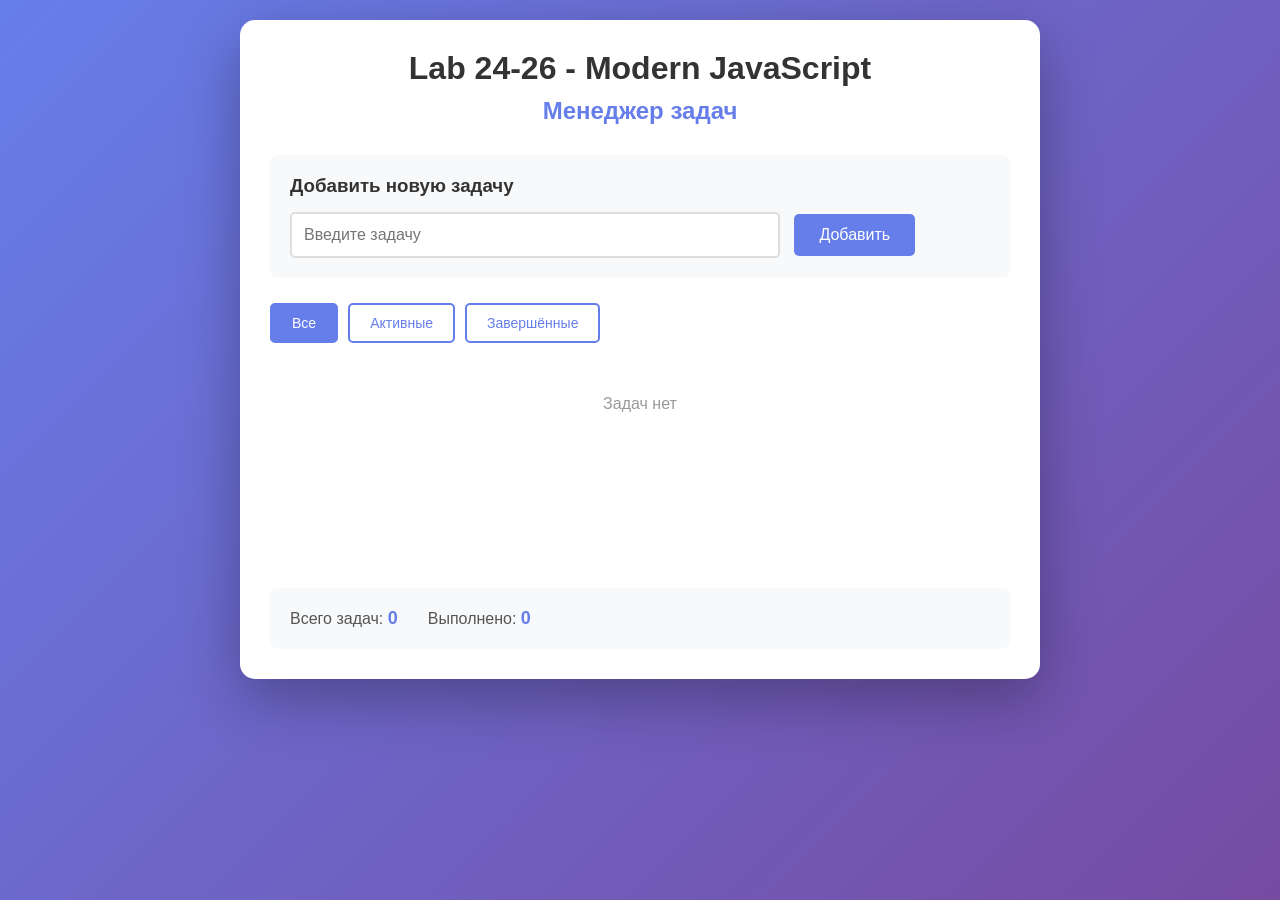
<file: index.html>
<!DOCTYPE html>
<html lang="ru-Ru">
<head>
    <meta charset="UTF-8">
    <meta name="viewport" content="width=device-width, initial-scale=1.0">
    <title>Lab24-26 - Modern JavaScript</title>
    <link rel="stylesheet" href="style.css">
</head>
<body>
    <div class="container">
        <h1>Lab 24-26 - Modern JavaScript</h1>
        <h2>Менеджер задач</h2>
        <div class="task-form">
            <h3>Добавить новую задачу</h3>
            <input type="text" id="taskInput" placeholder="Введите задачу"/>
            <button id="addTask">Добавить</button>
        </div>
        <div class="filters">
            <button class="filter-btn active" data-filter="all">Все</button>
            <button class="filter-btn" data-filter="активные">Активные</button>
            <button class="filter-btn" data-filter="completed">Завершённые</button>
        </div>
        <div id="taskList" class="task-list"></div>

        <div class="stats">
            <p>Всего задач: <span id="totalTasks">0</span></p>
            <p>Выполнено: <span id="completedTasks">0</span></p>
        </div>
    </div>
    <script type="module" src="js/api.js"></script>
</body>
</html>
</file>
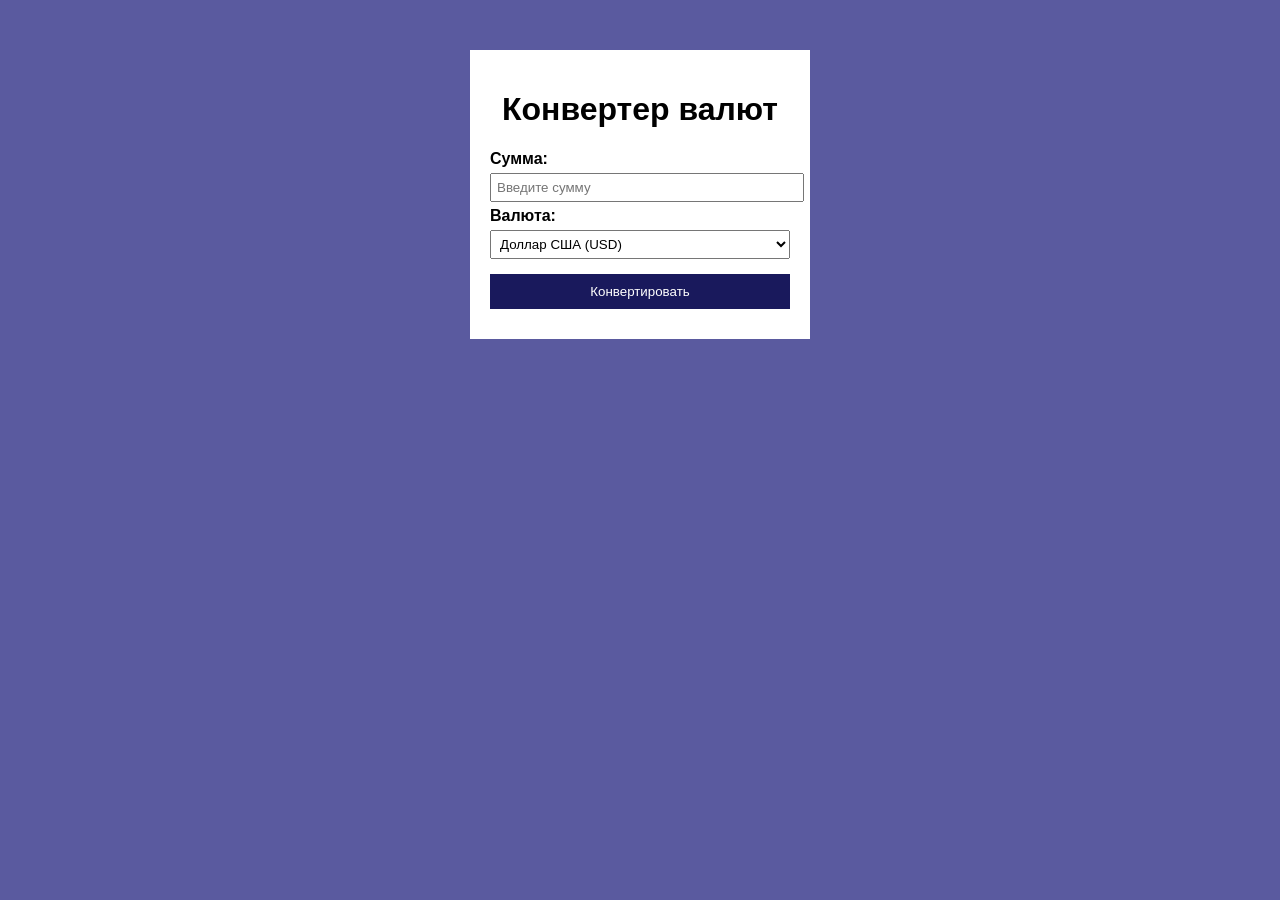
<file: convert/convert.html>
<!DOCTYPE html>
<html lang="ru">
<head>
    <meta charset="UTF-8">
    <meta name="viewport" content="width=device-width, initial-scale=1.0">
    <title>Конвертер валют</title>
    <link rel="stylesheet" href="convert.css">
</head>
<body>
    <div class="container">
        <h1>Конвертер валют</h1>
        
        <div class="input-group">
            <label for="amount">Сумма:</label>
            <input type="number" id="amount" placeholder="Введите сумму">
            <div class="error" id="amountError">Введите сумму</div>
        </div>
        <div class="input-group">
            <label for="currency">Валюта:</label>
            <select id="currency">
                <option value="USD">Доллар США (USD)</option>
                <option value="EUR">Евро (EUR)</option>
                <option value="GBP">Фунт стерлингов (GBP)</option>
                <option value="CNY">Китайский юань (CNY)</option>
                <option value="JPY">Японская иена (JPY)</option>
            </select>
        </div>

        <button id="convertBtn">Конвертировать</button>

        <div class="result" id="result">
            <h3>Результат:</h3>
            <div class="result-value" id="resultValue"></div>
        </div>
    </div>

    <script src="convert.js"></script>
</body>
</html>
</file>
<file: style.css>
* {
    margin: 0;
    padding: 0;
    box-sizing: border-box;
}

body {
    font-family: Arial, sans-serif;
    background: linear-gradient(135deg, #667eea 0%, #764ba2 100%);
    min-height: 100vh;
    padding: 20px;
}

.container {
    max-width: 800px;
    margin: 0 auto;
    background: white;
    border-radius: 15px;
    padding: 30px;
    box-shadow: 0 20px 60px rgba(0,0,0,0.3);
}

h1 {
    text-align: center;
    color: #333;
    margin-bottom: 10px;
}

h2 {
    text-align: center;
    color: #667eea;
    margin-bottom: 30px;
}

h3 {
    margin-bottom: 15px;
    color: #333;
}
.task-form {
    margin-bottom: 25px;
    padding: 20px;
    background: #f8f9fa;
    border-radius: 8px;
}

#taskInput {
    width: 70%;
    padding: 12px;
    border: 2px solid #ddd;
    border-radius: 5px;
    font-size: 16px;
    margin-right: 10px;
}

#taskInput:focus {
    outline: none;
    border-color: #667eea;
}

#addTask {
    padding: 12px 25px;
    background: #667eea;
    color: white;
    border: none;
    border-radius: 5px;
    font-size: 16px;
    cursor: pointer;
    transition: background 0.3s;
}

#addTask:hover {
    background: #5568d3;
}
.filters {
    margin-bottom: 20px;
    display: flex;
    gap: 10px;
}

.filter-btn {
    padding: 10px 20px;
    border: 2px solid #667eea;
    background: white;
    color: #667eea;
    border-radius: 5px;
    cursor: pointer;
    transition: all 0.3s;
    font-size: 14px;
}

.filter-btn:hover {
    background: #f0f0f0;
}

.filter-btn.active {
    background: #667eea;
    color: white;
}
.task-list {
    margin-bottom: 25px;
    min-height: 200px;
}

.task-item {
    display: flex;
    justify-content: space-between;
    align-items: center;
    padding: 15px;
    margin-bottom: 10px;
    background: #f8f9fa;
    border-radius: 5px;
    border-left: 4px solid #667eea;
    transition: all 0.3s;
}

.task-item:hover {
    background: #e9ecef;
    transform: translateX(5px);
}

.task-item.completed {
    opacity: 0.6;
    border-left-color: #28a745;
}

.task-content {
    display: flex;
    align-items: center;
    gap: 12px;
    flex: 1;
}

.task-checkbox {
    width: 20px;
    height: 20px;
    cursor: pointer;
}

.task-text {
    font-size: 16px;
    color: #333;
}

.task-item.completed .task-text {
    text-decoration: line-through;
    color: #999;
}

.task-delete {
    padding: 8px 15px;
    background: #dc3545;
    color: white;
    border: none;
    border-radius: 5px;
    cursor: pointer;
    transition: background 0.3s;
}

.task-delete:hover {
    background: #c82333;
}

.stats {
    padding: 20px;
    background: #f8f9fa;
    border-radius: 8px;
    display: flex;
    gap: 30px;
}

.stats p {
    font-size: 16px;
    color: #555;
}

.stats span {
    font-weight: bold;
    color: #667eea;
    font-size: 18px;
}
</file>
<file: convert/convert.css>
body {
    background: rgb(90, 90, 159);
    font-family: Arial;
}

.container {
    background: white;
    width: 300px;
    margin: 50px auto;
    padding: 20px;
}

h1 {
    text-align: center;
}

label {
    font-weight: bold;
}

input, select {
    width: 100%;
    padding: 5px;
    margin: 5px 0;
}

button {
    width: 100%;
    padding: 10px;
    margin: 10px 0;
    background: rgb(25, 25, 92);
    color: white;
    border: none;
    cursor: pointer;
}

.result {
    background: #eee;
    padding: 10px;
    text-align: center;
    display: none;
}

.result.show {
    display: block;
}

.error {
    color: rgb(200, 132, 132);
    display: none;
}

.error.show {
    display: block;
}
</file>
